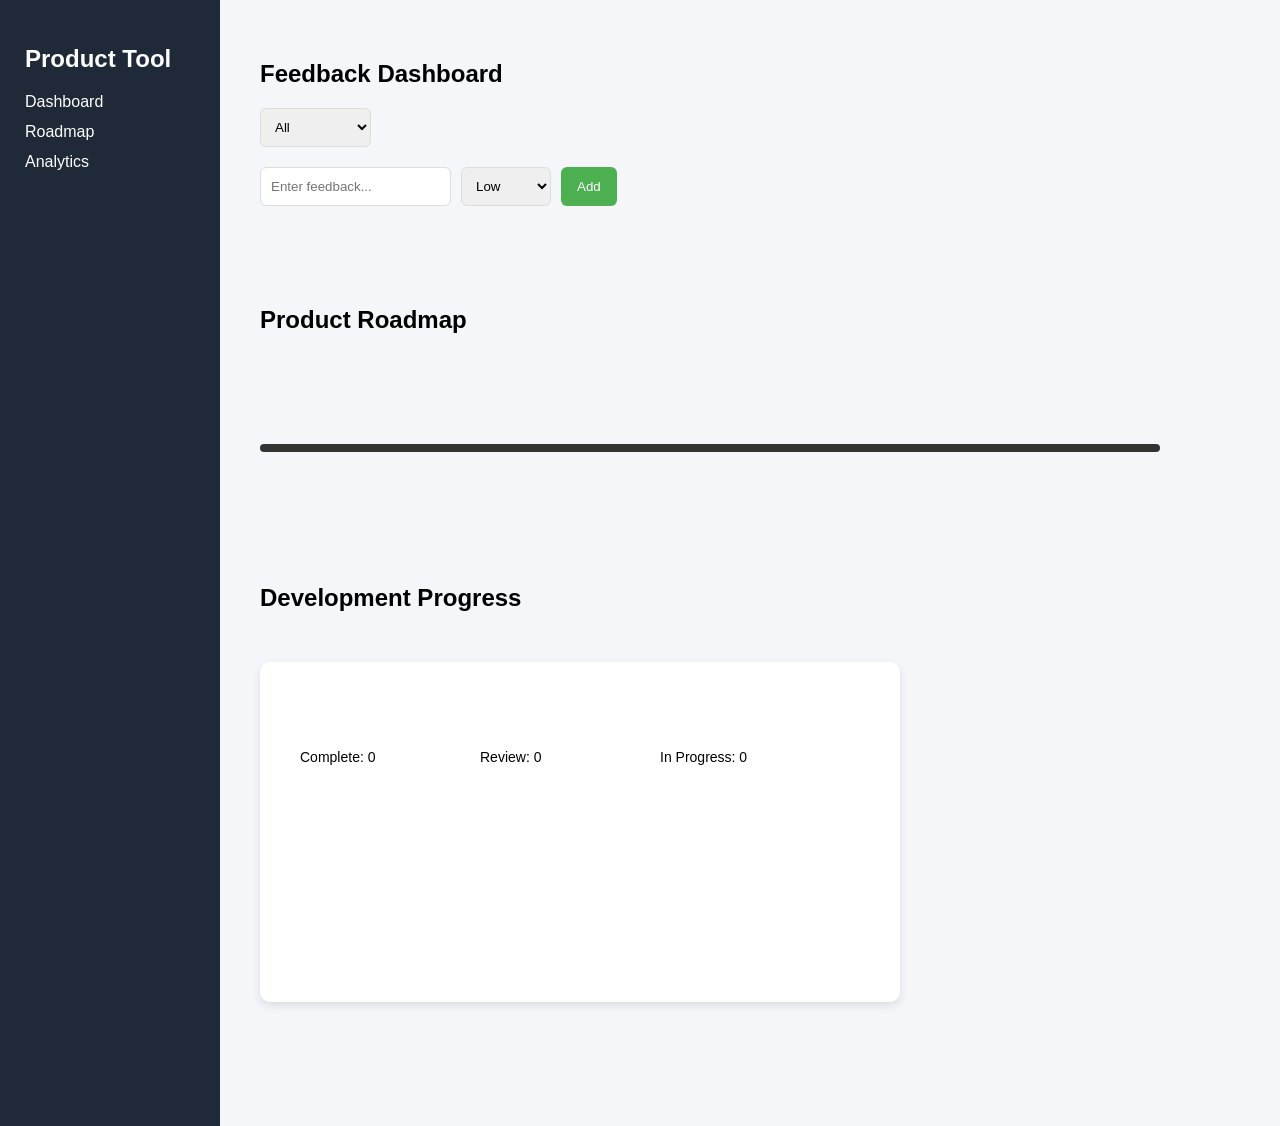
<file: index.html>
<!DOCTYPE html>
<html lang="en">
<head>
<meta charset="UTF-8">
<title>Product Feedback Tool</title>
<link rel="stylesheet" href="style.css">
</head>

<body>

<div class="layout">

<aside class="sidebar">
<h2>Product Tool</h2>

<nav>
<a href="#dashboard">Dashboard</a>
<a href="#roadmap">Roadmap</a>
<a href="#analytics">Analytics</a>
</nav>

</aside>

<main class="main">

<section id="dashboard">
<h1>Feedback Dashboard</h1>

<select id="filter">
<option value="all">All</option>
<option value="in progress">In Progress</option>
<option value="review">Review</option>
<option value="complete">Complete</option>
</select>

<form id="feedback-form">
<input id="feedback-input" placeholder="Enter feedback..." required>
<select id="priority">
<option value="low">Low</option>
<option value="medium">Medium</option>
<option value="high">High</option>
</select>
<button>Add</button>
</form>

<div id="feedback-list"></div>
</section>

<section id="roadmap">
<h1>Product Roadmap</h1>
<div class="roadmap-road">
  <div class="road-line"></div>
  <div id="roadmap-milestones"></div>
</div>
</section>

<section id="analytics">
<h1>Development Progress</h1>
<canvas id="progressChart" width="600" height="300"></canvas>
</section>

</main>

</div>

<script src="app.js"></script>

</body>
</html>
</file>
<file: style.css>
body{
margin:0;
font-family:Arial, Helvetica, sans-serif;
background:#f4f6f9;
scroll-behavior:smooth;
}

/* Layout */
.layout{
display:grid;
grid-template-columns:220px 1fr;
min-height:100vh;
}

/* Sidebar */
.sidebar{
background:#1f2937;
color:white;
padding:25px;
}
.sidebar nav{
display:flex;
flex-direction:column;
gap:12px;
margin-top:20px;
}
.sidebar a{
color:white;
text-decoration:none;
font-weight:500;
}
.sidebar a:hover{
opacity:0.7;
}

/* Main */
.main{
padding:40px;
max-width:900px;
}
section{
margin-bottom:80px;
}

/* Form */
form{
display:flex;
gap:10px;
margin:20px 0;
}
input,select{
padding:10px;
border-radius:6px;
border:1px solid #ddd;
}
button{
background:#4caf50;
color:white;
border:none;
padding:10px 16px;
border-radius:6px;
cursor:pointer;
}

/* Cards */
#feedback-list{
display:flex;
flex-direction:column;
gap:15px;
}
.card{
background:white;
padding:18px;
border-radius:10px;
box-shadow:0 4px 12px rgba(0,0,0,0.08);
}
.card-header{
display:flex;
justify-content:space-between;
align-items:center;
}
/* Priority */
.priority{
font-size:12px;
padding:4px 8px;
border-radius:4px;
color:white;
}
.low{background:#9e9e9e;}
.medium{background:#ff9800;}
.high{background:#f44336;}
/* Status */
.status{
font-size:12px;
padding:4px 8px;
border-radius:4px;
color:white;
margin-left:10px;
}
.inprogress{background:#2196f3;}
.review{background:#ff9800;}
.complete{background:#4caf50;}

/* Actions */
.actions{
display:flex;
gap:10px;
margin-top:10px;
}
.vote{
background:#2196f3;
}
.delete{
background:#e53935;
}

/* Progress */
.progress{
height:8px;
background:#ddd;
border-radius:4px;
margin-top:10px;
overflow:hidden;
}
.bar{
height:100%;
background:#4caf50;
}

/* Roadmap */
.roadmap-road{
position:relative;
margin-top:50px;
height:120px;
}
.road-line{
position:absolute;
top:60px;
left:0;
right:0;
height:8px;
background:#333;
border-radius:4px;
}
#roadmap-milestones{
display:flex;
justify-content:space-between;
position:relative;
}
.milestone{
display:flex;
flex-direction:column;
align-items:center;
position:relative;
width:150px;
}
.milestone-dot{
width:22px;
height:22px;
border-radius:50%;
background:#2196f3;
margin-bottom:10px;
transition:transform 0.3s;
}
.milestone.complete .milestone-dot{
background:#4caf50;
}
.milestone.review .milestone-dot{
background:#ff9800;
}
.milestone:hover .milestone-dot{
transform:scale(1.3);
}
.milestone-label{
font-size:13px;
text-align:center;
}

/* Analytics */
#progressChart{
background:white;
padding:20px;
border-radius:10px;
box-shadow:0 4px 10px rgba(0,0,0,0.1);
margin-top:30px;
}
</file>
